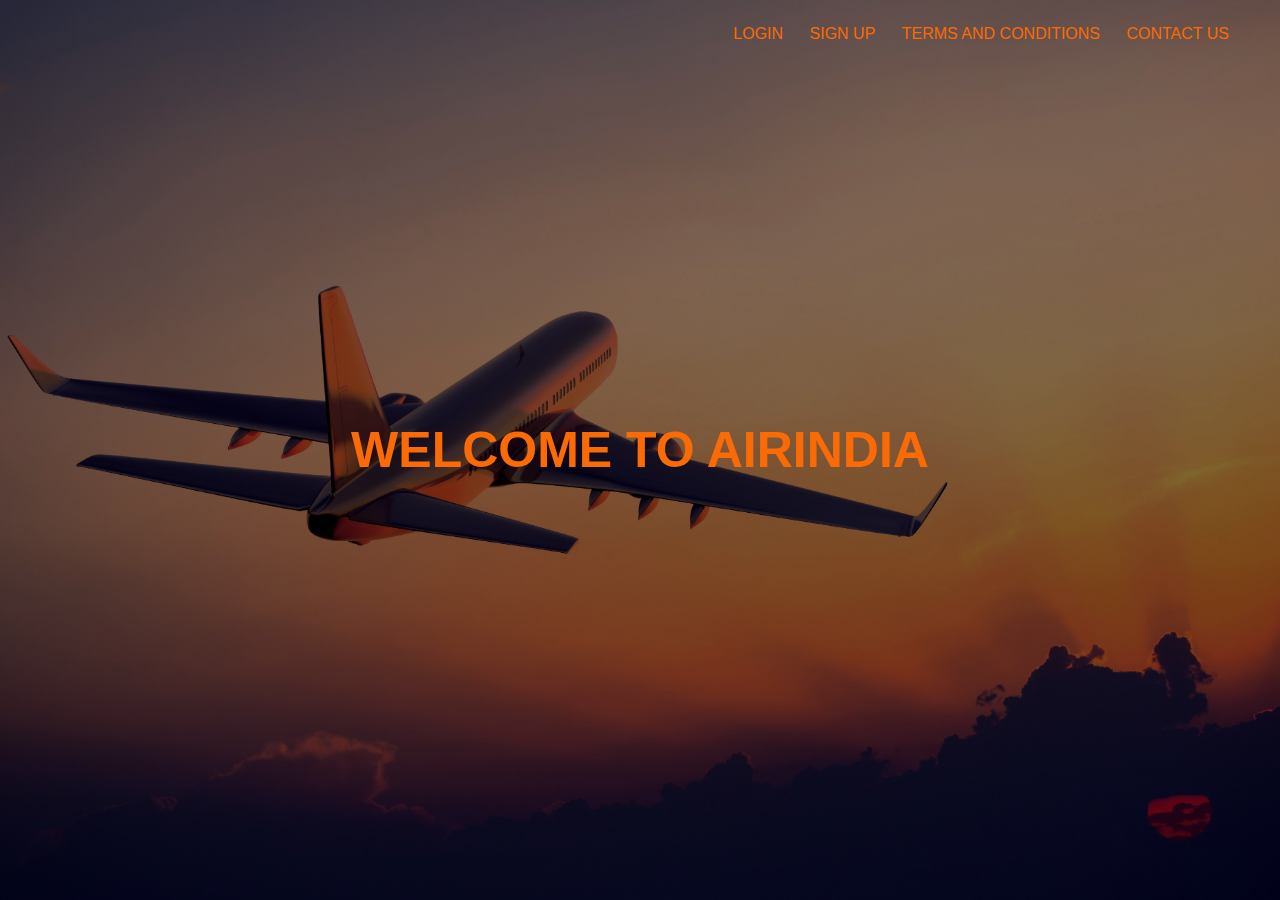
<file: HTML/index.html>
<html>
    <head>
        <title>AIRLINE MANAGEMENT</title>
        <link rel="stylesheet" type="text/css" href="style.css">
        </head>
    <body>
        <header>
            <div class="main">
<ul>
    <li><a href="Login.html">LOGIN</a></li>
    <li><a href="Sign Up.html">SIGN UP</a></li>
    <!--<li><a href="../HTML/BOOKING INFO.html">BOOKING INFORMATION</a></li>-->
    <li><a href="termsNconditions.html">TERMS AND CONDITIONS</a></li>
    <li><a href="contact us.html">CONTACT US</a></li>
</ul>
 </div>
 <div class="title">
    <h1>WELCOME TO AIRINDIA</h1>
 </div>
</body>
</html>
</file>
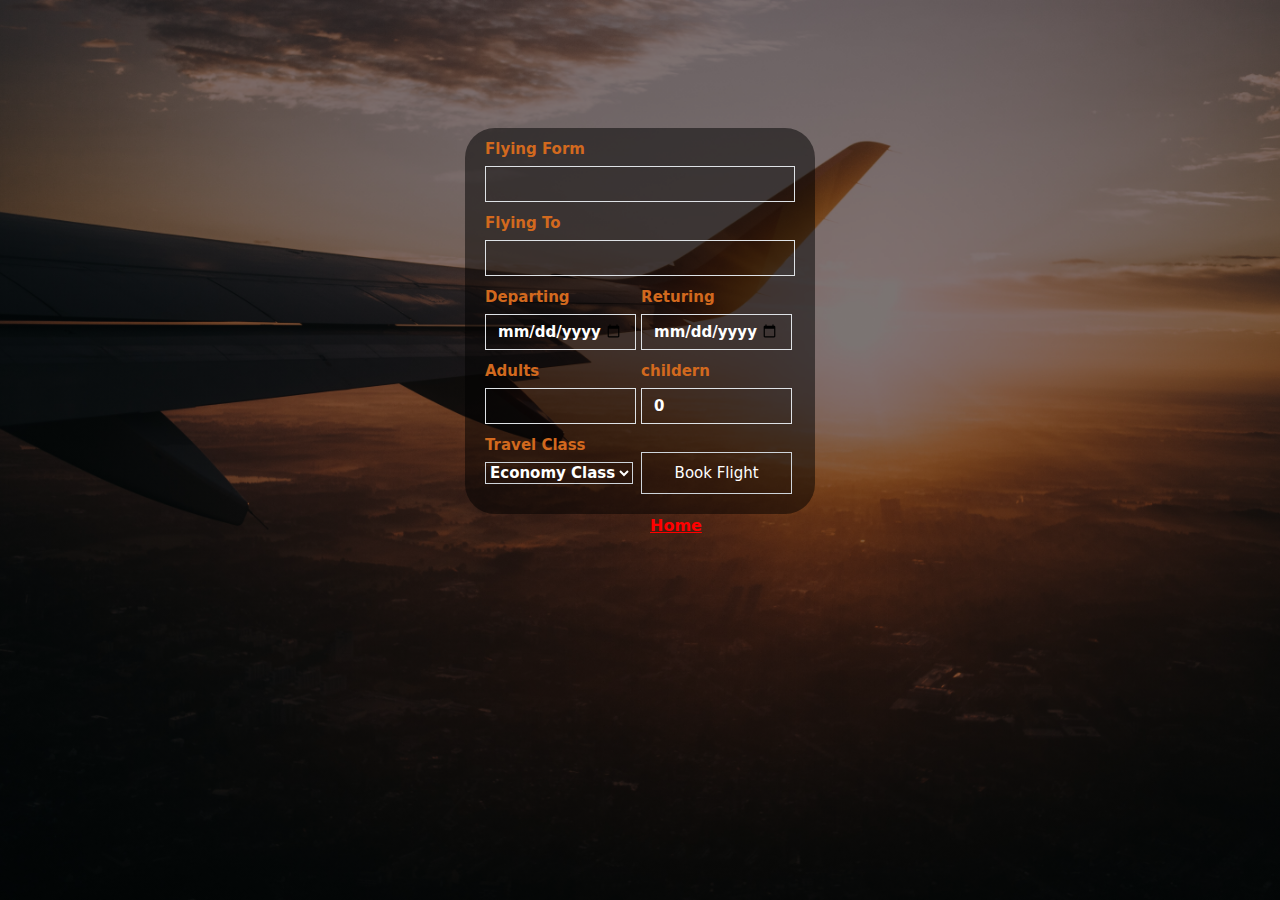
<file: HTML/BOOKING INFO.html>
<html>
<head>
    <title>booking information form </title>
    <link rel="stylesheet" type="text/css" href="info.css">
    <link rel="stylesheet" href="https://cdn.jsdelivr.net/npm/bootstrap@5.2.3/dist/css/bootstrap.min.css">
</head>
<body>
    <form action="http://192.168.1.10/Airplane_Project/PHP/Booking1.php" method="post">
        <div class="booking-form-box">
            <div class="booking-form">
                <label>Flying Form</label>
                <input list="from_cities" class="form-control" name="From" id="city1" required>
                <datalist id="from_cities">
                    <option>Chennai</option>
                    <option>Mumbai</option>
                    <option>Kolkata</option>
                    <option>Ahmedabad</option>
                    <option>Delhi</option>
                    <option>Hyderabad</option>
                </datalist>
                <label>Flying To</label>
                <input list="to_cities" class="form-control" name="To" id="city2" required>
                <datalist id="to_cities">
                    <option>Chennai</option>
                    <option>Mumbai</option>
                    <option>Kolkata</option>
                    <option>Ahmedabad</option>
                    <option>Delhi</option>
                    <option>Hyderabad</option>
                </datalist>
                <div class="input-grp">
                    <label>Departing</label>
                    <input type="date" class="form-control select-date" name="Depart" required>
                </div>
                <div class="input-grp">
                    <label>Returing</label>
                    <input type="date" class="form-control select-date" name="Return">
                </div>
                <div class="input-grp">
                    <label>Adults</label>
                    <input type="number" class="form-control" value="" min="1" name="Adult" required>
                </div>
                <div class="input-grp">
                    <label>childern</label>
                    <input type="number" class="form-control" value="0" min="0" name="Child" required>
                </div>
                <div class="input-grp">
                    <label>Travel Class</label>
                    <select class="custom-select" name="Trav_cls">
                        <option value="Economy Class">Economy Class</option>
                        <option value="Business Class">Business Class</option>
                    </select>
                </div>
                <div class="input-grp">
                    <input type="submit" class="btn btn-primary flight" value="Book Flight">
                </div>
            </div>
        </div>
        <a class="a1" href="index.html">Home </a>
    </form>
</body>
</html>
</file>
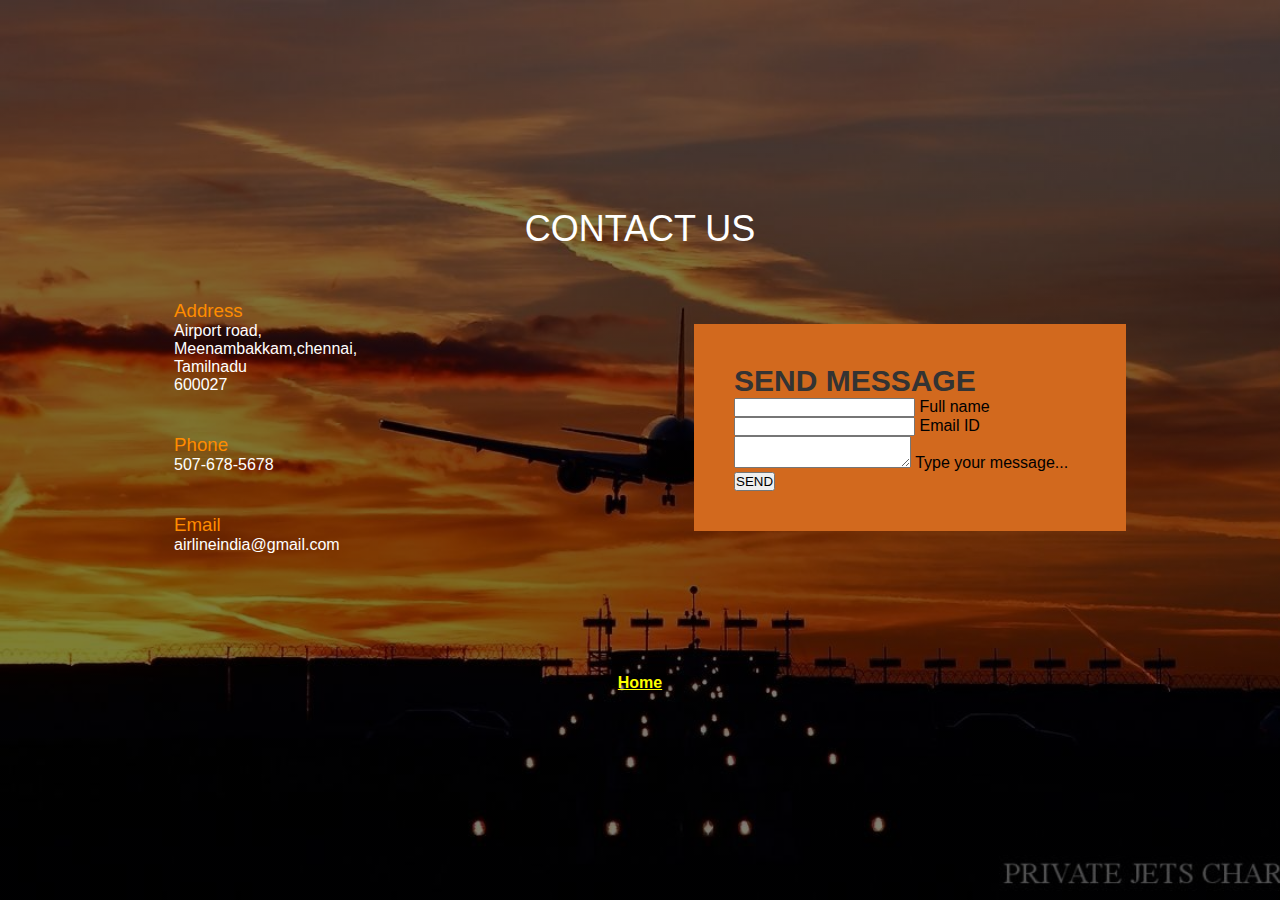
<file: HTML/contact us.html>
<html>

<head>
    <meta name="viewport" content="width=device-width, initial-scale=1.0">
    <title>contact us page</title>
    <link rel="stylesheet" type="text/css" href="contact.css">
</head>

<body>
    <section class="contact">
        <div class="content">
            <h2>CONTACT US</h2>
        </div>
        <div class="container">
            <div class="contactinfo">
                <div class="box">
                    <div class="text">
                        <h3>Address</h3>
                        <p>Airport road,<br>Meenambakkam,chennai,<br>Tamilnadu <br>600027</p>
                    </div>
                </div>
                <div class="box">
                    <div class="text">
                        <h3>Phone</h3>
                        <p>507-678-5678</p>
                    </div>
                </div>
                <div class="box">
                    <div class="text">
                        <h3>Email</h3>
                        <p>airlineindia@gmail.com</p>
                    </div>
                </div>
            </div>
            <div class="contactform">
                <form>
                    <h2>SEND MESSAGE</h2>
                    <div class="inputbox">
                        <input type="text name=" required=" required">
                        <span>Full name</span>
                    </div>
                    <div class="inputbox">
                        <input type="text name=" required=" required">
                        <span>Email ID</span>
                    </div>
                    <div class="inputbox">
                        <textarea required="required"></textarea>
                        <span>Type your message...</span>
                    </div>
                    <div class="inputbox">
                        <input type="submit" name="" value="SEND">
                    </div>
                </form>
            </div>
        </div>
        <a  href="../HTML/index.html">Home </a>
    </section>
    
</body>

</html>
</file>
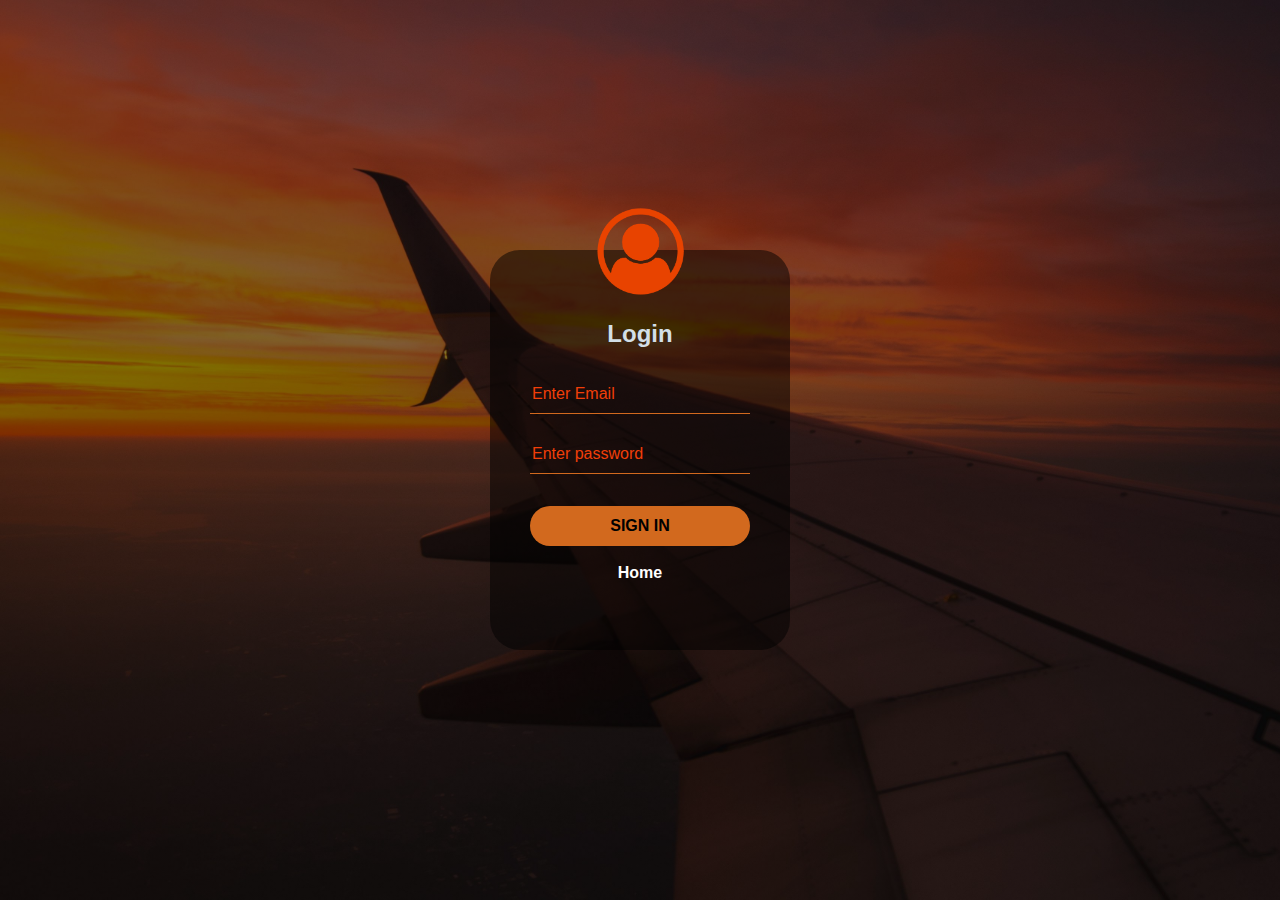
<file: HTML/Login.html>
<html>
   <head>
     <title>Login Form</title>
	 <link rel="stylesheet" type="text/css" href="login.css">
	 </head>
	 <body>
		<div class="loginbox">
			<img class="user" src="log.png">
			<h2>Login</h2>
			<form action="http://192.168.1.10/Airplane_Project/PHP/login.php" method="post">
				<input type="email" name="Email" placeholder="Enter Email" required>
				<input type="password" name="Password" placeholder="Enter password" required>
				<input type="submit" name="signin" value="Sign In" >
				<a href="index.html">Home </a>
			</form>
		</div>
	 </body>
	 </html>
</file>
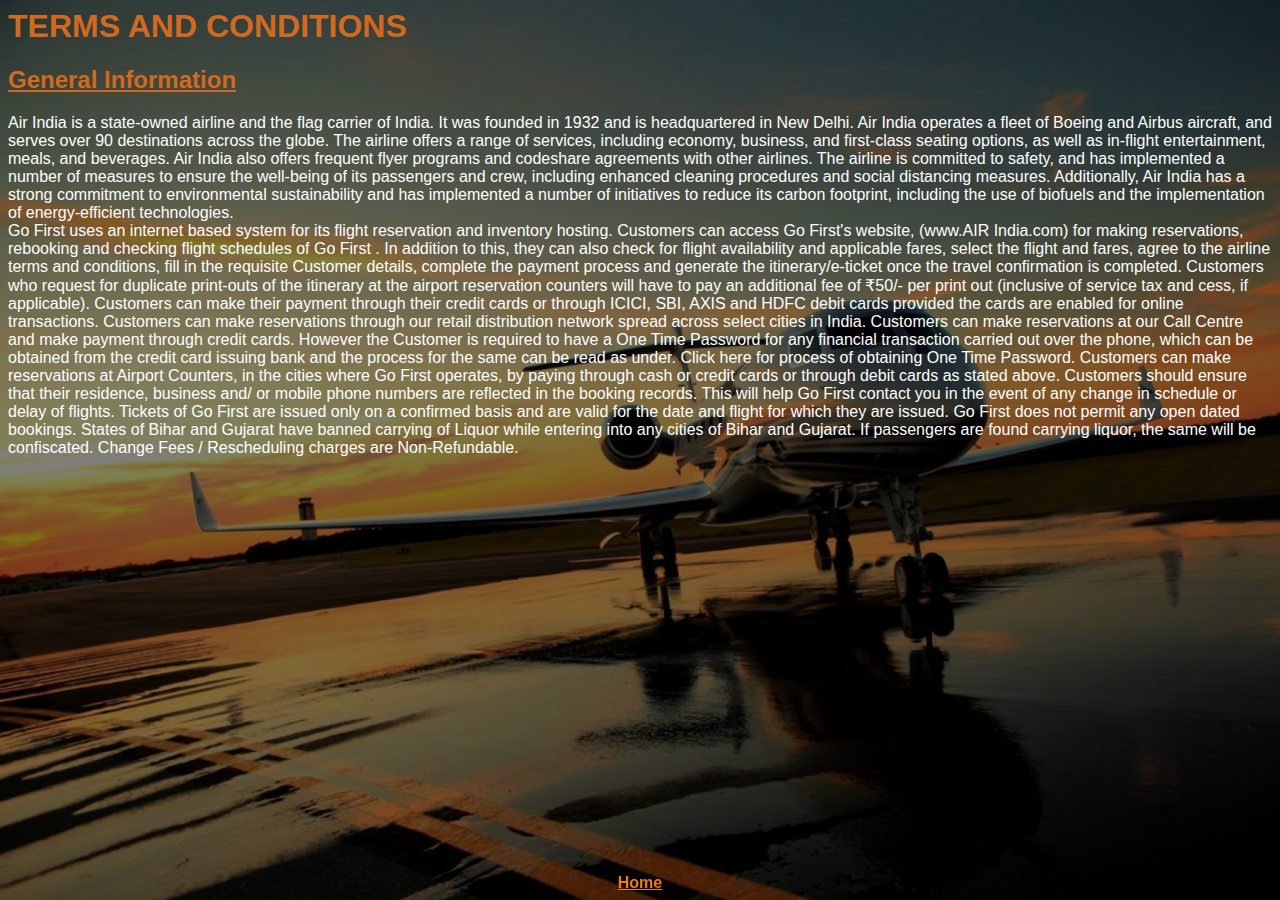
<file: HTML/termsNconditions.html>
<html> 
    <head>
        <title> TERMS AND CONDITIONS</title>
        <link rel="stylesheet" type="text/css" href="termsNcondi.css">
    </head>
    <body>
        
            <h1>TERMS AND CONDITIONS</h1>
            <h2><u>General Information</u></h2>
            <P>Air India is a state-owned airline and the flag carrier of India. It was founded in 1932 and is 
                headquartered in New Delhi. Air India operates a fleet of Boeing and Airbus aircraft, and serves
                 over 90 destinations across the globe. The airline offers a range of services, including economy, 
                 business, and first-class seating options, as well as in-flight entertainment, meals, and beverages.
                  Air India also offers frequent flyer programs and codeshare agreements with other airlines. 
                  The airline is committed to safety, and has implemented a number of measures to ensure the well-being
                   of its passengers and crew, including enhanced cleaning procedures and social distancing measures. 
                   Additionally, Air India has a strong commitment to environmental sustainability and has implemented a 
                   number of initiatives to reduce its carbon footprint, including the use of biofuels and the implementation
                    of energy-efficient technologies.
               <br>Go First uses an internet based system for its flight reservation and inventory hosting.
               Customers can access Go First's website, (www.AIR India.com) for making reservations, rebooking and checking flight schedules of Go First .
               In addition to this, they can also check for flight availability and applicable fares, select the flight and fares, agree to the airline terms and conditions, fill in the requisite Customer details, complete the payment process and generate the itinerary/e-ticket once the travel confirmation is completed.
               Customers who request for duplicate print-outs of the itinerary at the airport reservation counters will have to pay an additional fee of ₹50/- per print out (inclusive of service tax and cess, if applicable).
               Customers can make their payment through their credit cards or through ICICI, SBI, AXIS and HDFC debit cards provided the cards are enabled for online transactions.
               Customers can make reservations through our retail distribution network spread across select cities in India. Customers can make reservations at our Call Centre and make payment through credit cards.
               However the Customer is required to have a One Time Password for any financial transaction carried out over the phone, which can be obtained from the credit card issuing bank and the process for the same can be read as under.
               Click here for process of obtaining One Time Password.
               Customers can make reservations at Airport Counters, in the cities where Go First operates, by paying through cash or credit cards or through debit cards as stated above.
               Customers should ensure that their residence, business and/ or mobile phone numbers are reflected in the booking records.
               This will help Go First contact you in the event of any change in schedule or delay of flights.
               Tickets of Go First are issued only on a confirmed basis and are valid for the date and flight for which they are issued. Go First does not permit any open dated bookings.
               States of Bihar and Gujarat have banned carrying of Liquor while entering into any cities of Bihar and Gujarat. If passengers are found carrying liquor, the same will be confiscated.
               Change Fees / Rescheduling charges are Non-Refundable.
               
            </P>
                <center><a href="index.html">Home </a></center>
            </body>
        
</html>
</file>
<file: HTML/style.css>
*{
    margin: 0;
    padding: 0;
    font-family:'Segoe UI', Tahoma, Geneva, Verdana, sans-serif;
}

header{
    background-image:linear-gradient(rgba(0,0,0,0.5),rgba(0,0,0,0.5)),url("sample.jpg");
    height: 100vh;
    background-size: cover;
    background-position: center;
} 
ul{
    float:right;
    list-style-type: none;
    margin-top: 25px;
}

ul li{
    display: inline-block;
}
ul li a{ 
    text-decoration: none;
    padding: 5px 10px;
    border: 1px  solid transparent;
    transition:0.6s ease;
    color:  rgb(250, 107, 5);
    font-weight: 500;
}

ul li a:hover{
    color: whitesmoke;
    background-color: brown;
    padding-left: 1px;
    padding-right: 1px;
    padding-top: 5px;
    padding-bottom: 5px;
}

.main{
    max-width: 1200px;
    margin:auto;
}
.title{
    position:absolute;
    top: 50%;
    left: 50%;
    transform: translate(-50%,-50%);
}
.title h1{
    color: rgb(250, 107, 5);
    font-size: 50px;
}
</file>
<file: HTML/info.css>
body
{

    background-image:linear-gradient(rgba(0,0,0,0.5),rgba(0,0,0,0.5)),url("window.jpg");
    background-position: center;
    background-size: cover;
}
.booking-form-box
{
    max-width: 350px;
    color: sandybrown;
    margin: 10% auto 0;
    box-sizing: border-box;
	background: rgba(0, 0, 0, 0.5);
	border-radius: 30px;
    
}
.radio-btn
{
    margin: 0 20px;
}
.radio-btn .btn
{
    margin: 20px 10px 20px 0;
    box-shadow: none;
}
.radio-btn .btn::after
{
    content: '';
    height: 15px;
    width: 15px;
    top:-2px;
    left:-1px;
    background-color: #fff;
    position: relative;
    display: inline-block;
    border: 3px soild #fff;
    visibility: visible;
    border-radius: 50%;
}
.radio-btn .btn:checked::after
{
    content: '';
    background-color: #fff;
    transform: 0.5s;
}
.radio-btn span
{
    color: chocolate;
    margin-right: 5px;
    font-size: 15px;
    font-weight: bold;
}
.booking-form
{
    padding: 0 20px 20px;
}
.booking-form label
{
    margin-bottom: 5px;
    margin-top: 10px;
    font-size: 15px;
    color: chocolate;
    font-weight: bold;
}
input::placeholder
{
    color: #fff !important;
}
.input-grp
{
    width: 151px;
    display: inline-block;
}
.form-control
{
    font-size: 15px!important;
    border-radius: 0!important;
    color: #fff!important;
    background: transparent!important;
    box-shadow: none!important;
    font-weight: bold!important;
    font-size: large;
    
}



.select-date::-webkit-inner-spin-button,
.select-date::-webkit-outer-spin-button
{
 -webkit-appearance: none;
 margin: 0;
}
.select-date::-webkit-calender-picker-indicator
{
    background: transparent!important;
}
.custom-select
{
    color: #fff!important;
    font-size: 15px!important;
    border: 1px solid #ced4da!important;
    box-shadow: none!important;
    border-radius: 0!important;
    background: transparent!important;
    font-weight: bold;
}
.custom-select option
{
    color: chocolate;
}
.flight
{
    width: 100%;
    padding: 9px 0!important;
    font-size: 15px!important;
    border: 1px solid #ced4da!important;
    background: transparent!important;
    box-shadow: none!important;
    border-radius: 0!important;
    font-weight: bold;
}
.flight:hover
{
    background: chocolate!important;
    color: #000!important;
    transition: 0.5s;
}
.bnb{
	color: #fff;
	font-size: 16px;
	font-weight: bold;
	text-decoration: none;
}
.a1{
	color: rgb(255, 0, 0);
	font-size: 16px;
	font-weight: bold;
    /*position: absolute;*/
    margin-left: 650px;
    margin-bottom: 5px;
    position: relative;
}
</file>
<file: HTML/contact.css>
*
{
    margin:0;
    padding: 0;
    box-sizing: border-box;
    font-family:'Segoe UI', Tahoma, Geneva, Verdana, sans-serif;
}
.contact
{
    position: relative;
    min-height: 100vh;
    padding: 50px 100px;
    display: flex;
    justify-content: center;
    align-items: center;
    flex-direction: column;
    background-image:linear-gradient(rgba(0,0,0,0.5),  rgba(0,0,0,0.5)),url("1287407.jpg");
     background-size: cover;
}
.contact .content
{
    max-width: 800px;
    text-align: center;

}
.contact .content h2
{
    font-size:36px;
    font-weight: 500;
    color: #fff;

}
.contact .content p
{
    font-weight: 300;
    color: #fff;
    
}
.container
{
    width: 100%;
    display: flex;
    justify-content: center;
    align-items: center;
    margin-top: 30px;
}
.container .contactinfo
{
    width:50%;
    display: flex;
    flex-direction: column;
}
.container .contactinfo .box
{
    align-items: center;
    border-radius: 50%;
    position: relative;
    padding: 20px 0;
    display: flex;
}
.container .contactinfo .box .text
{
    display: flex;
    margin-left: 20px;
    font-size: 16px;
    color: #fff;
    flex-direction: column;
    font-weight: 300;
}
.container .contactinfo .box .text h3
{
    font-weight: 500;
    color:darkorange;
}
.contactform
{
 width:40%;
 padding: 40px;
 background: chocolate;
}
.contactform h2
{
    font-size: 30px;
    color: #333;
    font-family: 500;
}
.contactform.inputbox
{
    position: relative;
    width: 100%;
    margin-top: 10px;
}

a{

    position: relative;
    margin-top: 100px;
    color: yellow;
    font-weight: bold;
}
</file>
<file: HTML/login.css>
body{
	margin: 0;
	padding: 0;
	background-image:linear-gradient(rgba(0,0,0,0.5),  rgba(0,0,0,0.5)),url("1287409.jpg");
	background-size:cover;
	font-family: 'Segoe UI', Tahoma, Geneva, Verdana, sans-serif;
    text-align: center;
}
.loginbox{
	position: absolute;
	top:50%;
	left:50%;
	transform: translate(-50%,-50%);
	width: 300px;
	height: 400px;
	padding: 70px 40px;
	box-sizing: border-box;
	background: rgba(0,0,0,0.5);
	border-radius: 30px;
}
.user{
	width: 100px;
	height: 100px;
    border-radius: 50px;
	overflow: hidden;
	position: absolute;
	top: calc(-100px/2);
	left: calc(50% - 50px);
}
.loginbox input{
	width: 100%;
	margin-bottom: 20px;
}
.loginbox input[type=email],
.loginbox input[type=password]{
	border: none;
	border-bottom: 1px solid chocolate;
	background: transparent;
	outline: none;
	height: 40px;
	color: rgb(245, 160, 4);
	font-size: 16px;
}
::placeholder{
	color: rgb(241, 63, 8);
}
.loginbox input[type=submit]{
	border: none;
	outline: none;
	height: 40px;
	color: #000000;
	font-size: 16px;
	background-color: chocolate;
	cursor: pointer;
	border-radius: 20px;
	margin: 12px 0 18px;
	font-weight: bold;
	text-transform: uppercase;
}
.loginbox h2{
	margin:0;
	padding: 0 0 26px;
	color:#d2dfe7;
}
.loginbox input[type=submit]:hover{
	background: orange;
	color:#fff;
}
.loginbox a{
	color: #fff;
	font-size: 16px;
	font-weight: bold;
	text-decoration: none;
}

.loginbox a:hover{
	color: chocolate;
	opacity: 0.7;
}
</file>
<file: HTML/termsNcondi.css>
body{
    background-image:linear-gradient(rgba(0,0,0,0.5),rgba(0,0,0,0.5)),url("hi.jpg");
    font-family:'Segoe UI', Tahoma, Geneva, Verdana, sans-serif;
}

a{
    color: rgb(236, 125, 14);
    font-size: 16px;
    font-weight:bolder;
    position: fixed;
    bottom: 8;
    text-align: center;
    transform: translateX(-50%);
}

h2{
    color: chocolate;
}

h1{
    color: chocolate;
}
p{
    color: rgb(255, 255, 255);
}
</file>
